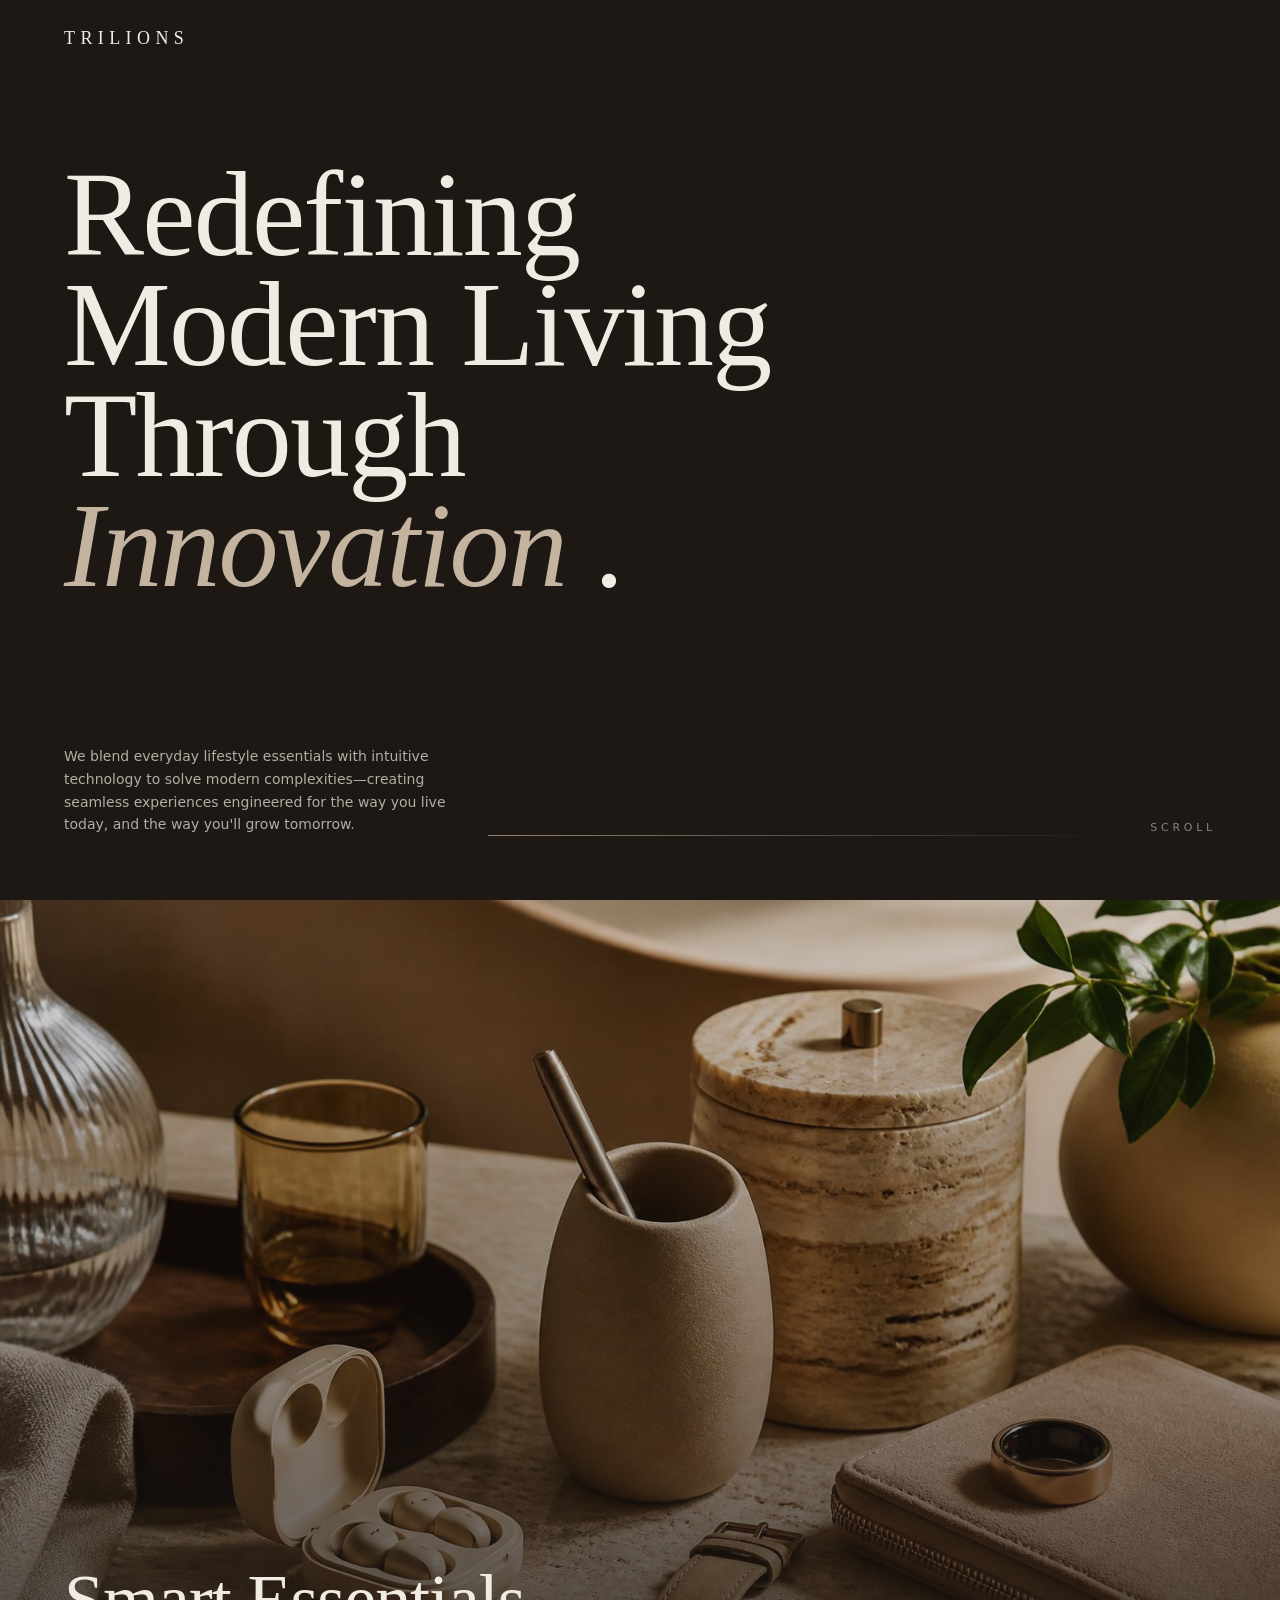
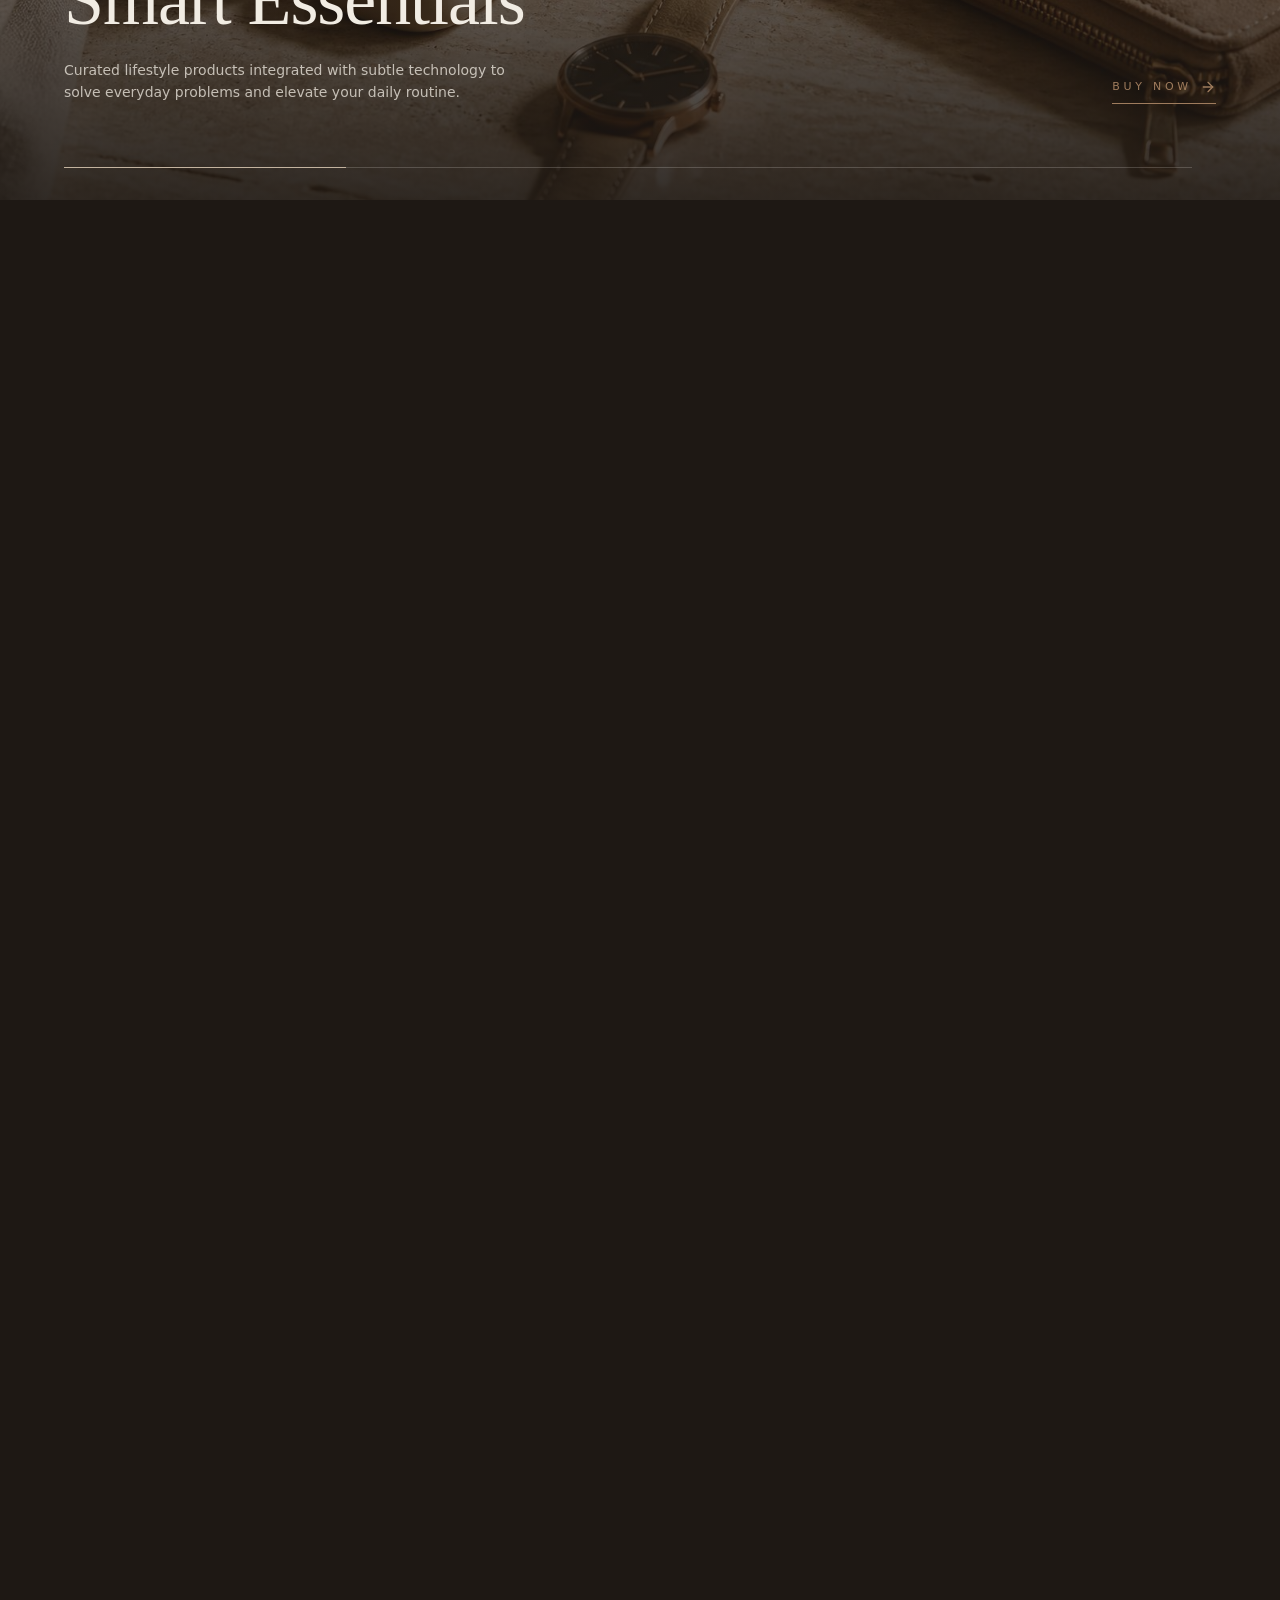
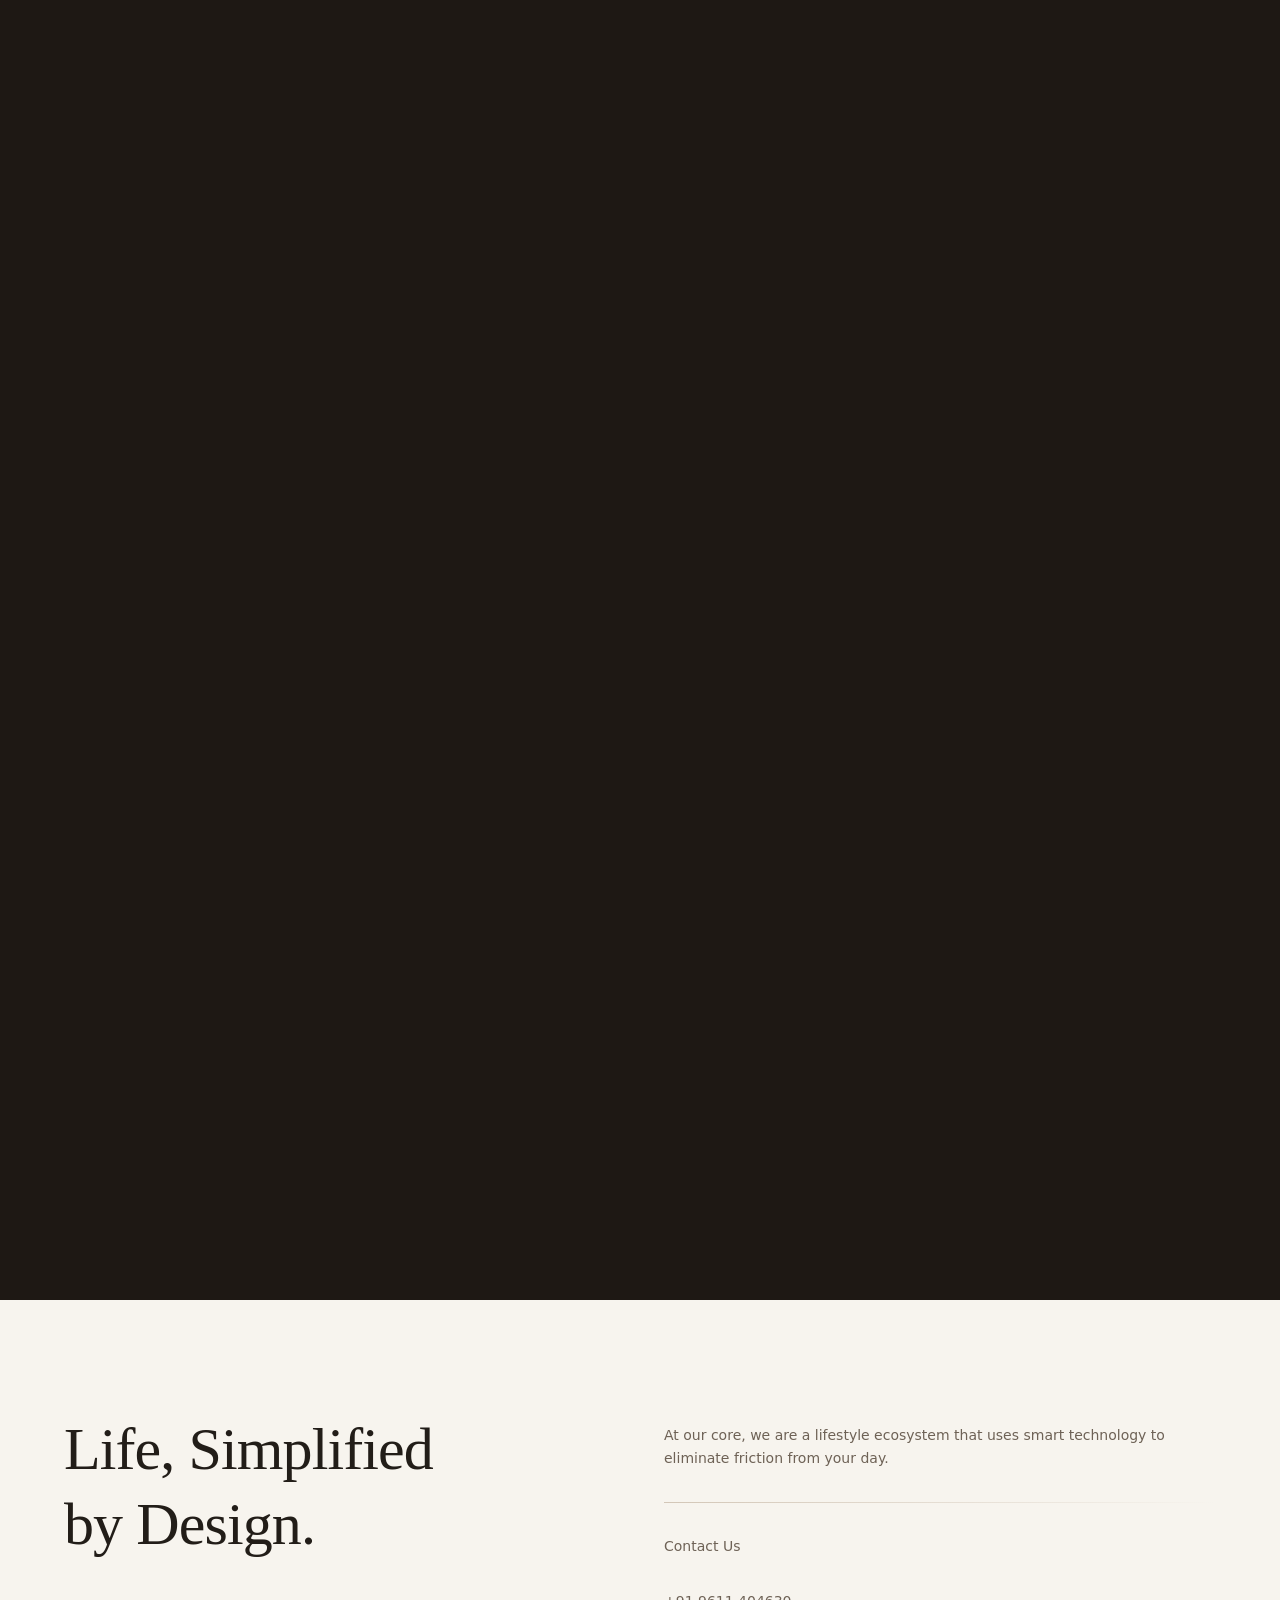
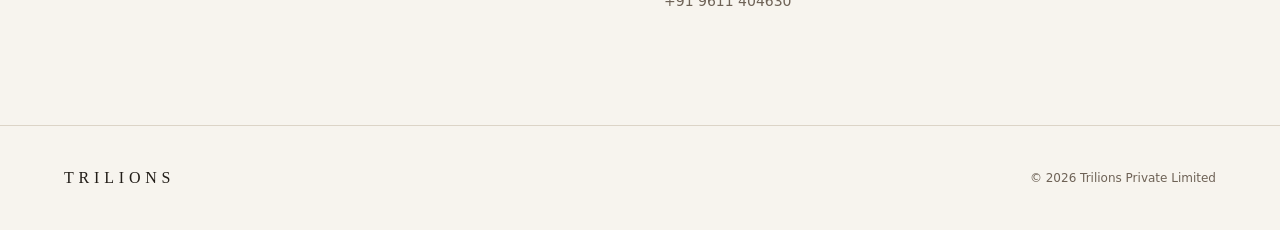
<file: index.html>
<!DOCTYPE html>
<html lang="en">
  <head>
    <meta http-equiv="Content-Type" content="text/html; charset=UTF-8" />
    <meta name="viewport" content="width=device-width, initial-scale=1" />
    <link rel="stylesheet" href="./Trilions Private Limited_files/styles-tnUlxWNI.css" data-precedence="default" />
    <title>Trilions Private Limited</title>
    <meta name="author" content="Lovable" />
    <meta name="twitter:site" content="@Lovable" />
    <meta name="twitter:title" content="Trilions Private Limited" />
    <meta
      name="twitter:description"
      content="Trilions Private Limited is a lifestyle group of four houses: Aurèle cashmere, Maison Sévère, The Bureau of Occasions and Sereno Cala."
    />
    <meta
      property="og:image"
      content="https://pub-bb2e103a32db4e198524a2e9ed8f35b4.r2.dev/b5b453e4486d8af49cebda07381cb50c/id-preview-ab40e685--cfa110b4-a010-4d98-a189-34af9071dcd1.lovable.app-1786122466199.png"
    />
    <meta
      name="twitter:image"
      content="https://pub-bb2e103a32db4e198524a2e9ed8f35b4.r2.dev/b5b453e4486d8af49cebda07381cb50c/id-preview-ab40e685--cfa110b4-a010-4d98-a189-34af9071dcd1.lovable.app-1786122466199.png"
    />
    <meta
      name="description"
      content="Trilions Private Limited is a lifestyle group of four houses: Aurèle cashmere, Maison Sévère, The Bureau of Occasions and Sereno Cala."
    />
    <meta property="og:title" content="Trilions Private Limited" />
    <meta
      property="og:description"
      content="Trilions Private Limited is a lifestyle group of four houses: Aurèle cashmere, Maison Sévère, The Bureau of Occasions and Sereno Cala."
    />
    <meta property="og:type" content="website" />
    <meta name="twitter:card" content="summary_large_image" />
    <link rel="icon" href="" type="image/x-icon" />

    <style>
      @font-face {
        font-family: 'CameraPlainVariable';
        src: url('https://cdn.gpteng.co/mcp-widgets/v1/fonts/CameraPlainVariable.woff2') format('woff2');
        font-weight: 100 900;
        font-style: normal;
        font-display: swap;
      }

      #lovable-badge {
        --badge-bg: #1b1b1b;
        --badge-text: #c5c1b9;
        --badge-text-hover: #dcdad5;
        --badge-radius: 6px;
        --badge-padding: 8px;
        --badge-gap: 6px;
        --badge-shadow: 
          0 0 0 1px rgba(0, 0, 0, 0.88),
          0 1px 0 0 rgba(0, 0, 0, 0.04),
          0 2px 2px -1px rgba(0, 0, 0, 0.08),
          0 4px 4px -2px rgba(0, 0, 0, 0.08),
          0 8px 8px -4px rgba(0, 0, 0, 0.08),
          0 16px 16px -8px rgba(0, 0, 0, 0.08);
        --badge-transition-duration: 0.2s;
        --badge-transition-easing: cubic-bezier(0.16, 1, 0.32, 1);
        --focus-color: #575ECF;
        --focus-offset: 2px;
        --focus-width: 2px;

        position: fixed;
        bottom: 12px;
        right: 12px;
        height: 24px;
        display: flex;
        align-items: center;
        z-index: 1000000;
        background-color: var(--badge-bg) !important;
        color: var(--badge-text) !important;
        border-radius: var(--badge-radius);
        box-shadow: var(--badge-shadow) !important;
        font-size: 12px;
        font-family: CameraPlainVariable, "CameraPlainVariable Fallback", -apple-system, BlinkMacSystemFont, 'Segoe UI', Roboto, sans-serif;
        font-weight: 400 !important;
        text-transform: none !important;
        font-feature-settings: normal !important;
        transform: translateZ(0);
        will-change: transform, opacity;
      }

      #lovable-badge-cta {
        display: flex;
        align-items: center;
        gap: var(--badge-gap);
        padding: 0 var(--badge-padding);
        height: 100%;
        color: inherit;
        text-decoration: none;
        white-space: nowrap;
        border-radius: var(--badge-radius) 0 0 var(--badge-radius);
        transition: 
          background-color var(--badge-transition-duration) ease,
          color var(--badge-transition-duration) ease,
          transform 0.1s ease;
      }

      #lovable-badge-cta:hover {
        background: rgba(255, 255, 255, 0.04);
        color: var(--badge-text-hover);
      }

      #lovable-badge-cta:active {
        transform: scale(0.98);
      }

      #lovable-badge-cta:focus {
        outline: none;
      }

      #lovable-badge-cta:focus-visible {
        outline: var(--focus-width) solid var(--focus-color);
        outline-offset: var(--focus-offset);
        z-index: 1;
      }

      #lovable-badge-text {
        line-height: 1;
      }

      #lovable-badge-divider {
        width: 1px;
        height: 24px;
        background-color: rgba(255, 255, 255, 0.04);
        flex-shrink: 0;
      }

      #lovable-badge-close {
        width: 24px;
        height: 24px;
        min-width: 24px;
        min-height: 24px;
        cursor: pointer;
        background: none;
        border: none;
        padding: 0;
        display: flex;
        align-items: center;
        justify-content: center;
        border-radius: 0 var(--badge-radius) var(--badge-radius) 0;
        flex-shrink: 0;
        transition: 
          background-color var(--badge-transition-duration) ease,
          transform 0.1s ease;
      }

      #lovable-badge-close:hover {
        background: rgba(255, 255, 255, 0.04);
      }

      #lovable-badge-close:active {
        transform: scale(0.92);
      }

      #lovable-badge-close:focus {
        outline: none;
      }

      #lovable-badge-close:focus-visible {
        outline: var(--focus-width) solid var(--focus-color);
        outline-offset: calc(var(--focus-offset) * -1);
        z-index: 1;
      }

      #lovable-badge-close svg path {
        fill: var(--badge-text);
        transition: fill var(--badge-transition-duration) ease;
      }

      #lovable-badge-close:hover svg path {
        fill: var(--badge-text-hover);
      }

      @media (prefers-reduced-motion: reduce) {
        #lovable-badge-cta,
        #lovable-badge-close,
        #lovable-badge-close svg path {
          transition: none;
        }

        #lovable-badge-cta:active,
        #lovable-badge-close:active {
          transform: none;
        }
      }

      @media (prefers-contrast: high) {
        #lovable-badge {
          --badge-bg: #000;
          --badge-text: #fff;
          --badge-text-hover: #fff;
          border: 2px solid currentColor;
        }

        #lovable-badge-cta:focus-visible,
        #lovable-badge-close:focus-visible {
          outline-width: 3px;
        }
      }

      html {
        scroll-behavior: smooth;
      }
    </style>
  </head>

  <body>
    <main class="bg-background">
      <header class="fixed inset-x-0 top-0 z-50 flex items-center justify-between px-8 py-6 md:px-16">
        <span class="font-display text-lg tracking-[0.3em] text-sand mix-blend-difference">
          TRILIONS
        </span>
        <nav class="hidden gap-10 md:flex"></nav>
      </header>

      <section class="relative flex min-h-screen flex-col justify-between bg-ink px-8 pt-40 pb-16 md:px-16">
        <div class="max-w-4xl">
          <h1 class="font-display text-[3.25rem] leading-[0.92] text-sand md:text-[7.5rem]">
            Redefining Modern Living
            <br />
            Through
            <em class="text-clay">Innovation</em>
            .
          </h1>
        </div>

        <div class="flex flex-col gap-10 md:flex-row md:items-end md:justify-between">
          <p class="max-w-sm text-sm leading-relaxed font-light text-sand/70">
            We blend everyday lifestyle essentials with intuitive technology to solve modern complexities—creating seamless experiences engineered for the way you live today, and the way you'll grow tomorrow.
          </p>
          <div class="rule-hair hidden flex-1 md:block"></div>
          <span class="label-eyebrow text-sand/50">Scroll</span>
        </div>
      </section>

      <div id="houses">
        <section aria-label="The houses of the group" style="height:400vh" class="relative bg-ink">
          <div class="sticky top-0 h-screen overflow-hidden">
            <div 
              class="flex h-full will-change-transform" 
              id="articles-container"
              style="width:400%; transform: translate3d(0, 0, 0);"
            >
              <article class="relative flex h-full w-screen shrink-0 items-end overflow-hidden scroll-snap-align-start" data-article="0">
                <img 
                  src="./Trilions Private Limited_files/retail-BfTmrML4.jpg" 
                  alt="Smart Essentials" 
                  width="1600" 
                  height="1200" 
                  loading="lazy" 
                  class="absolute inset-0 h-full w-full object-cover" 
                />
                <div class="absolute inset-0 bg-gradient-to-t from-ink/90 via-ink/40 to-ink/15"></div>
                <div class="relative z-10 w-full px-8 pb-20 md:px-16 md:pb-24">
                  <div class="flex flex-col gap-10 md:flex-row md:items-end md:justify-between">
                    <div class="max-w-xl">
                      <h2 class="font-display text-5xl leading-[0.95] text-sand md:text-7xl">
                        Smart Essentials
                      </h2>
                      <p class="mt-6 max-w-md text-sm leading-relaxed font-light text-sand/75">
                        Curated lifestyle products integrated with subtle technology to solve everyday problems and elevate your daily routine.
                      </p>
                    </div>
                    <a 
                      href="https://findtrilions.github.io/" 
                      class="group label-eyebrow inline-flex items-center gap-2 border-b border-bronze pb-2 text-bronze transition-colors hover:text-sand hover:border-sand"
                    >
                      Buy now
                      <svg 
                        xmlns="http://www.w3.org/2000/svg" 
                        width="24" 
                        height="24" 
                        viewBox="0 0 24 24" 
                        fill="none" 
                        stroke="currentColor" 
                        stroke-width="2" 
                        stroke-linecap="round" 
                        stroke-linejoin="round" 
                        class="lucide lucide-arrow-right h-4 w-4 transition-transform group-hover:translate-x-1" 
                        aria-hidden="true"
                      >
                        <path d="M5 12h14"></path>
                        <path d="m12 5 7 7-7 7"></path>
                      </svg>
                    </a>
                  </div>
                </div>
              </article>

              <article class="relative flex h-full w-screen shrink-0 items-end overflow-hidden scroll-snap-align-start" data-article="1">
                <img 
                  src="./Trilions Private Limited_files/restaurant-CJnm0vdz.jpg" 
                  alt="Intelligent Culinary" 
                  width="1600" 
                  height="1200" 
                  loading="lazy" 
                  class="absolute inset-0 h-full w-full object-cover" 
                />
                <div class="absolute inset-0 bg-gradient-to-t from-ink/90 via-ink/40 to-ink/15"></div>
                <div class="relative z-10 w-full px-8 pb-20 md:px-16 md:pb-24">
                  <div class="flex flex-col gap-10 md:flex-row md:items-end md:justify-between">
                    <div class="max-w-xl">
                      <h2 class="font-display text-5xl leading-[0.95] text-sand md:text-7xl">
                        Intelligent Culinary
                      </h2>
                      <p class="mt-6 max-w-md text-sm leading-relaxed font-light text-sand/75">
                        A restaurant concept where automated efficiency meets artisanal flavor for a friction-free dining experience.
                      </p>
                    </div>
                    <a 
                      href="#" 
                      class="group label-eyebrow inline-flex items-center gap-2 border-b border-bronze pb-2 text-bronze transition-colors hover:text-sand hover:border-sand"
                    >
                      Visit us
                      <svg 
                        xmlns="http://www.w3.org/2000/svg" 
                        width="24" 
                        height="24" 
                        viewBox="0 0 24 24" 
                        fill="none" 
                        stroke="currentColor" 
                        stroke-width="2" 
                        stroke-linecap="round" 
                        stroke-linejoin="round" 
                        class="lucide lucide-arrow-right h-4 w-4 transition-transform group-hover:translate-x-1" 
                        aria-hidden="true"
                      >
                        <path d="M5 12h14"></path>
                        <path d="m12 5 7 7-7 7"></path>
                      </svg>
                    </a>
                  </div>
                </div>
              </article>

              <article class="relative flex h-full w-screen shrink-0 items-end overflow-hidden scroll-snap-align-start" data-article="2">
                <img 
                  src="./Trilions Private Limited_files/events-BN62buCe.jpg" 
                  alt="Connected Gatherings" 
                  width="1600" 
                  height="1200" 
                  loading="lazy" 
                  class="absolute inset-0 h-full w-full object-cover" 
                />
                <div class="absolute inset-0 bg-gradient-to-t from-ink/90 via-ink/40 to-ink/15"></div>
                <div class="relative z-10 w-full px-8 pb-20 md:px-16 md:pb-24">
                  <div class="flex flex-col gap-10 md:flex-row md:items-end md:justify-between">
                    <div class="max-w-xl">
                      <h2 class="font-display text-5xl leading-[0.95] text-sand md:text-7xl">
                        Connected Gatherings
                      </h2>
                      <p class="mt-6 max-w-md text-sm leading-relaxed font-light text-sand/75">
                        Next-generation event management utilizing smart logistics and immersive tech to host unforgettable, seamless celebrations.
                      </p>
                    </div>
                    <a 
                      href="#" 
                      class="group label-eyebrow inline-flex items-center gap-2 border-b border-bronze pb-2 text-bronze transition-colors hover:text-sand hover:border-sand"
                    >
                      Enquire
                      <svg 
                        xmlns="http://www.w3.org/2000/svg" 
                        width="24" 
                        height="24" 
                        viewBox="0 0 24 24" 
                        fill="none" 
                        stroke="currentColor" 
                        stroke-width="2" 
                        stroke-linecap="round" 
                        stroke-linejoin="round" 
                        class="lucide lucide-arrow-right h-4 w-4 transition-transform group-hover:translate-x-1" 
                        aria-hidden="true"
                      >
                        <path d="M5 12h14"></path>
                        <path d="m12 5 7 7-7 7"></path>
                      </svg>
                    </a>
                  </div>
                </div>
              </article>

              <article class="relative flex h-full w-screen shrink-0 items-end overflow-hidden scroll-snap-align-start" data-article="3">
                <img 
                  src="./Trilions Private Limited_files/resort-Cm2VywLd.jpg" 
                  alt="Intuitive Sanctuaries" 
                  width="1600" 
                  height="1200" 
                  loading="lazy" 
                  class="absolute inset-0 h-full w-full object-cover" 
                />
                <div class="absolute inset-0 bg-gradient-to-t from-ink/90 via-ink/40 to-ink/15"></div>
                <div class="relative z-10 w-full px-8 pb-20 md:px-16 md:pb-24">
                  <div class="flex flex-col gap-10 md:flex-row md:items-end md:justify-between">
                    <div class="max-w-xl">
                      <h2 class="font-display text-5xl leading-[0.95] text-sand md:text-7xl">
                        Intuitive Sanctuaries
                      </h2>
                      <p class="mt-6 max-w-md text-sm leading-relaxed font-light text-sand/75">
                        Our vision: eco-luxury hospitality spaces completely optimized by automation to offer hyper-personalized rest.
                      </p>
                    </div>
                    <a 
                      href="#" 
                      class="group label-eyebrow inline-flex items-center gap-2 border-b border-bronze pb-2 text-bronze transition-colors hover:text-sand hover:border-sand"
                    >
                      Book now
                      <svg 
                        xmlns="http://www.w3.org/2000/svg" 
                        width="24" 
                        height="24" 
                        viewBox="0 0 24 24" 
                        fill="none" 
                        stroke="currentColor" 
                        stroke-width="2" 
                        stroke-linecap="round" 
                        stroke-linejoin="round" 
                        class="lucide lucide-arrow-right h-4 w-4 transition-transform group-hover:translate-x-1" 
                        aria-hidden="true"
                      >
                        <path d="M5 12h14"></path>
                        <path d="m12 5 7 7-7 7"></path>
                      </svg>
                    </a>
                  </div>
                </div>
              </article>
            </div>

            <div class="pointer-events-none absolute inset-x-8 bottom-8 z-20 flex items-center gap-6 md:inset-x-16">
              <div class="h-px flex-1 bg-sand/20">
                <div class="h-px bg-clay transition-none" style="width:25%"></div>
              </div>
              <div class="flex gap-5"></div>
            </div>
          </div>
        </section>
      </div>

      <section class="grid gap-12 bg-background px-8 py-28 md:grid-cols-2 md:px-16">
        <h2 class="font-display text-4xl leading-tight text-foreground md:text-6xl">
          Life, Simplified
          <br />
          by Design.
        </h2>
        <div class="space-y-8 md:pt-3">
          <p class="text-sm leading-relaxed font-light text-muted-foreground">
            At our core, we are a lifestyle ecosystem that uses smart technology to eliminate friction from your day.
          </p>
          <div class="rule-hair"></div>
          <p class="text-sm leading-relaxed font-light text-muted-foreground">
            Contact Us
          </p>
          <a href="tel:+919611404630" class="text-sm leading-relaxed font-light text-muted-foreground">
            +91 9611 404630
          </a>
        </div>
      </section>

      <footer class="flex flex-col gap-6 border-t border-border px-8 py-10 text-xs font-light text-muted-foreground md:flex-row md:items-center md:justify-between md:px-16">
        <span class="font-display text-base tracking-[0.3em] text-foreground">
          TRILIONS
        </span>
        <span>
          © 2026 Trilions Private Limited
        </span>
      </footer>
    </main>

    <script>
      // Scroll animation for articles carousel with snap scrolling
      const housesSection = document.getElementById('houses');
      const container = document.getElementById('articles-container');
      let scrollTimeout;
      let isScrolling = false;

      function snapToArticle(articleIndex) {
        if (articleIndex < 0 || articleIndex > 3) return;
        
        const articleWidth = window.innerWidth;
        const totalTranslation = articleWidth * articleIndex;
        const translateX = -totalTranslation;
        
        container.style.transition = 'transform 0.6s cubic-bezier(0.25, 0.46, 0.45, 0.94)';
        container.style.transform = `translate3d(${translateX}px, 0, 0)`;
        
        setTimeout(() => {
          container.style.transition = '';
          isScrolling = false;
        }, 600);
      }

      function updateScroll() {
        if (!housesSection || !container) return;
        
        const sectionRect = housesSection.getBoundingClientRect();
        const sectionTop = sectionRect.top;
        const sectionHeight = sectionRect.height;
        const windowHeight = window.innerHeight;

        // Calculate how far through the section we've scrolled (0 to 1)
        const scrolled = -sectionTop;
        const scrollableDistance = sectionHeight - windowHeight;
        const scrollPercent = Math.max(0, Math.min(1, scrolled / scrollableDistance));

        // Only update transform if not snapping
        if (!isScrolling) {
          const articleWidth = window.innerWidth;
          const totalTranslation = articleWidth * 3;
          const translateX = -scrollPercent * totalTranslation;
          
          container.style.transform = `translate3d(${translateX}px, 0, 0)`;
        }

        // Determine which article should be snapped to
        const articleIndex = Math.round(scrollPercent * 3);
        
        // Clear previous timeout
        clearTimeout(scrollTimeout);
        
        // Set timeout to snap after scrolling stops
        scrollTimeout = setTimeout(() => {
          isScrolling = true;
          snapToArticle(articleIndex);
        }, 150);
      }

      window.addEventListener('scroll', updateScroll, { passive: true });
      window.addEventListener('resize', updateScroll);
      
      // Initial call
      updateScroll();
    </script>
  </body>
</html>
</file>
